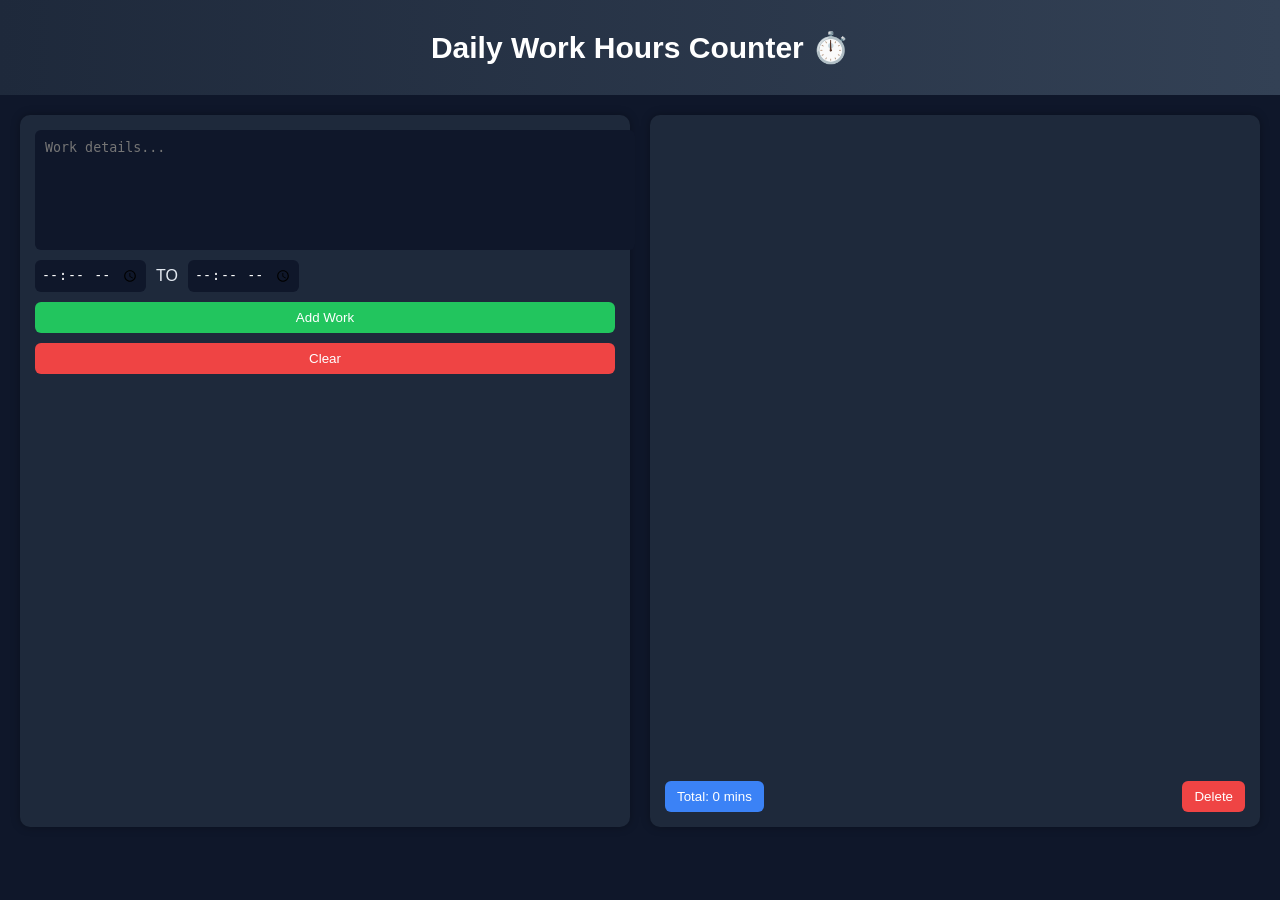
<file: index.html>
<!DOCTYPE html>
<html lang="en">

<head>
    <meta charset="UTF-8">
    <title>WorkTrackify - Track Your Daily Work Hours Easily</title>
    <link rel="stylesheet" href="style.css">
    <link rel="icon" href="logo.png">
    <!-- <title>DailyWork Log - Track Your Daily Work Hours Easily</title> -->

    <meta name="description"
        content="DailyWork Log is a simple tool to track your daily work hours, tasks, and productivity in minutes and hours.">

    <meta name="keywords" content="work tracker, daily work log, time tracker, productivity tool">

    <meta name="author" content="Sahil">

    <!-- 👇 image preview (important) -->
    <meta property="og:title" content="DailyWork Log">
    <meta property="og:description" content="Track your daily work hours easily">
    <meta property="og:image" content="https://yoursite.com/logo.png">
    <meta property="og:type" content="website">
</head>

<body>

    <nav>
        <h1>Daily Work Hours Counter ⏱️</h1>
    </nav>

    <div class="container">

        <!-- LEFT -->
        <div class="left">
            <textarea id="workText" placeholder="Work details..."></textarea>

            <div class="time-input">
                <input type="time" id="startTime">
                <!-- <select id="startAmPm">
                    <option value="AM">AM</option>
                    <option value="PM">PM</option>
                </select> -->

                <span>TO</span>

                <input type="time" id="endTime">
                <!-- <select id="endAmPm">
                    <option value="AM">AM</option>
                    <option value="PM">PM</option>
                </select> -->
            </div>

            <button onclick="addWork()">Add Work</button>
            <button onclick="clearAll()">Clear</button>
        </div>

        <!-- RIGHT -->
        <div class="right">
            <div id="output"></div>

            <div class="bottom">
                <button id="total">Total: 0 mins</button>
                <button onclick="deleteAll()">Delete</button>
            </div>
        </div>

    </div>

    <script src="script.js"></script>
    <script type="application/ld+json">
{
  "@context": "https://schema.org",
  "@type": "WebSite",
  "name": "Daily Work Hours Counter",
  "url": "https://yourdomain.com"
}
</script>
</body>

</html>
</file>
<file: style.css>
body {
  font-family: Arial;
  margin: 0;
  background: #0f172a;
  color: #e2e8f0;
  /* overflow: hidden; */
}

/* Chrome, Edge, Safari */
html::-webkit-scrollbar,
body::-webkit-scrollbar {
  width: 0px;
  height: 0px;
}

/* Firefox */
html, body {
  scrollbar-width: none;
  -ms-overflow-style: none; /* IE/Edge old */
}

nav {
  background: linear-gradient(90deg, #1e293b, #334155);
  color: white;
  text-align: center;
  padding:  5px;
  font-size: 20px;
  font-weight: bold;
}

/* 👇 full height layout */
.container {
  display: flex;
  padding: 20px;
  gap: 20px;
  height: calc(88vh - 80px);
}

.left, .right {
  flex: 1;
  background: #1e293b;
  padding: 15px;
  border-radius: 10px;
  box-shadow: 0 0 10px rgba(0,0,0,0.3);
  display: flex;
  flex-direction: column;
}

textarea {
  width: 100%;
  min-height: 100px;
  resize: none;
  padding: 10px;
  border-radius: 6px;
  border: none;
  outline: none;
  background: #0f172a;
  color: white;
}

.time-input {
  margin-top: 10px;
  display: flex;
  gap: 10px;
  align-items: center;
}

input {
  padding: 6px;
  border-radius: 6px;
  border: none;
  background: #0f172a;
  color: white;
}

button {
  margin-top: 10px;
  padding: 8px 12px;
  border-radius: 6px;
  border: none;
  cursor: pointer;
  transition: 0.2s;
}

button:hover {
  opacity: 0.85;
}

.left button:nth-of-type(1) {
  background: #22c55e;
  color: white;
}

.left button:nth-of-type(2) {
  background: #ef4444;
  color: white;
}

/* 👇 scroll only here */
#output {
  flex: 1;
  overflow-y: auto;
  white-space: pre-wrap;
  color: #e2e8f0;
  padding-right: 5px;
}

/* 👇 bottom fixed */
.bottom {
  margin-top: 10px;
  display: flex;
  justify-content: space-between;
}

#total {
  background: #3b82f6;
  color: white;
}

.bottom button:last-child {
  background: #ef4444;
  color: white;
}
</file>
